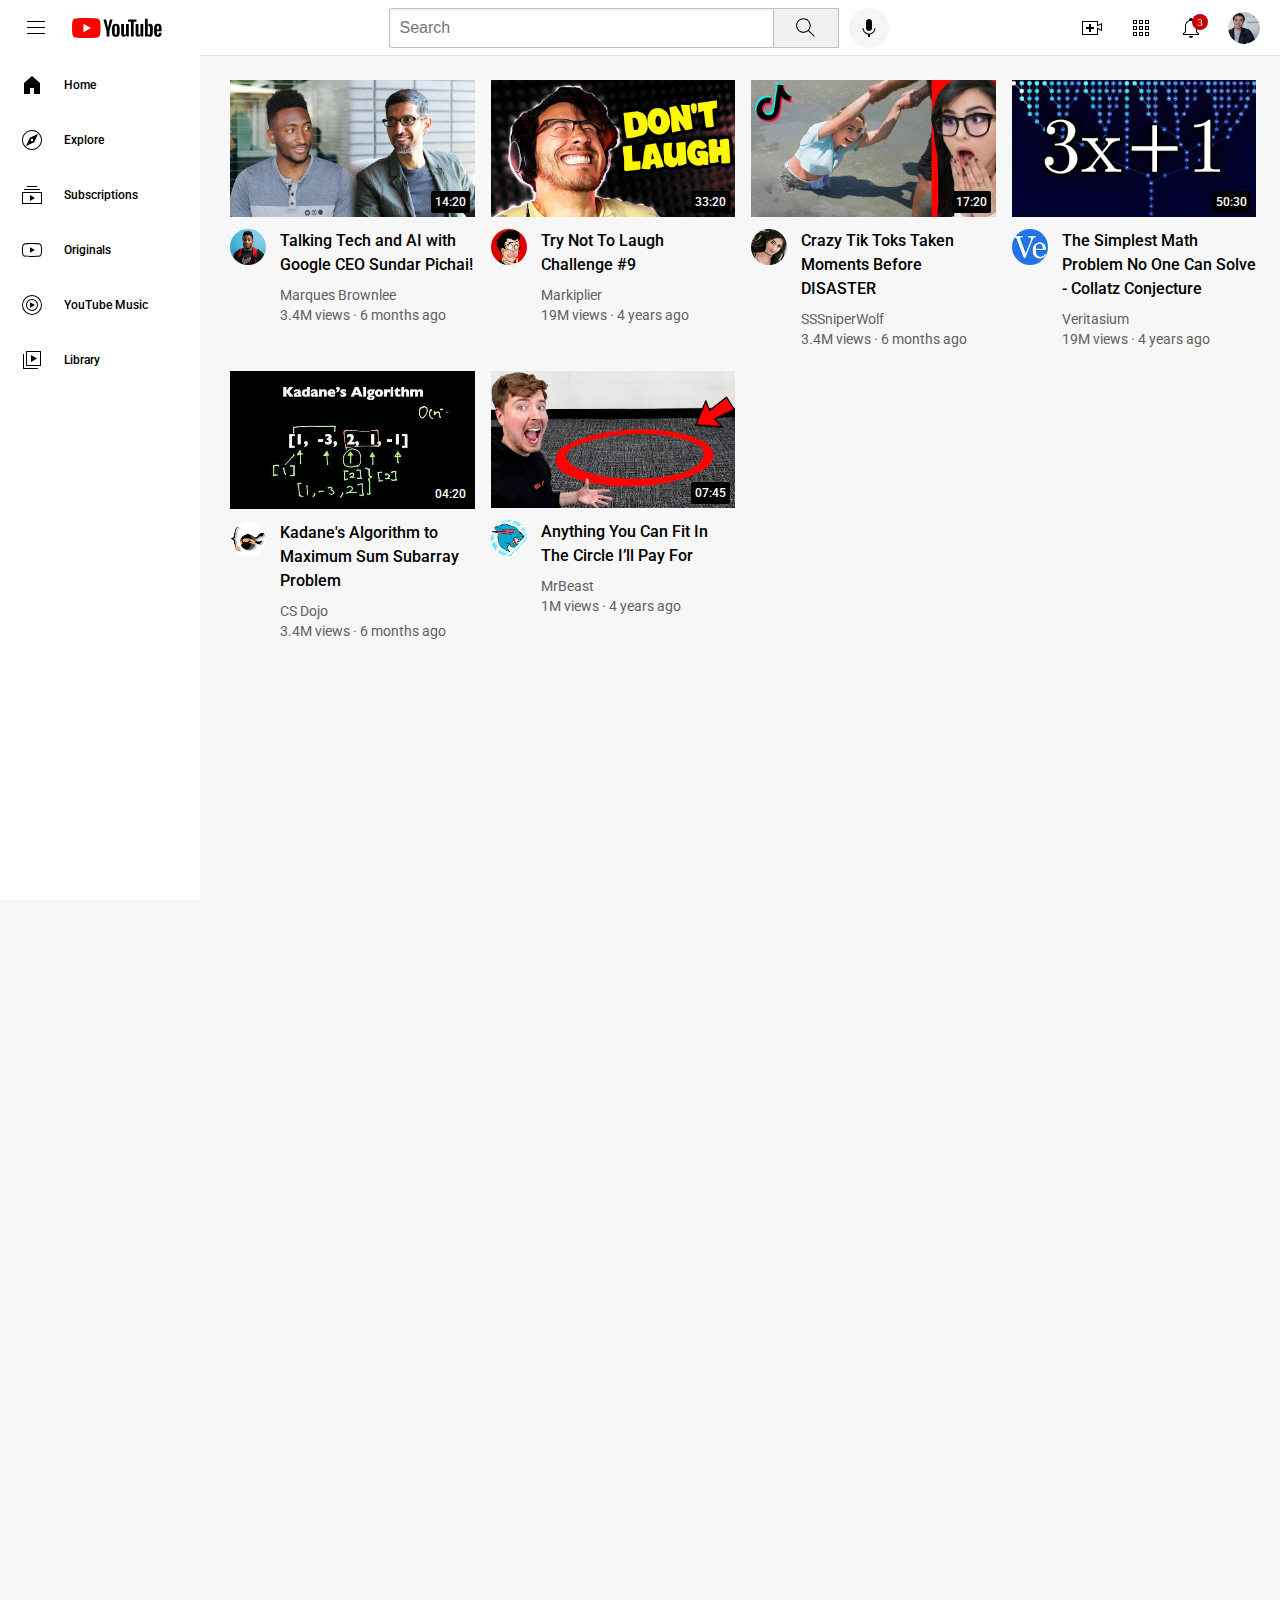
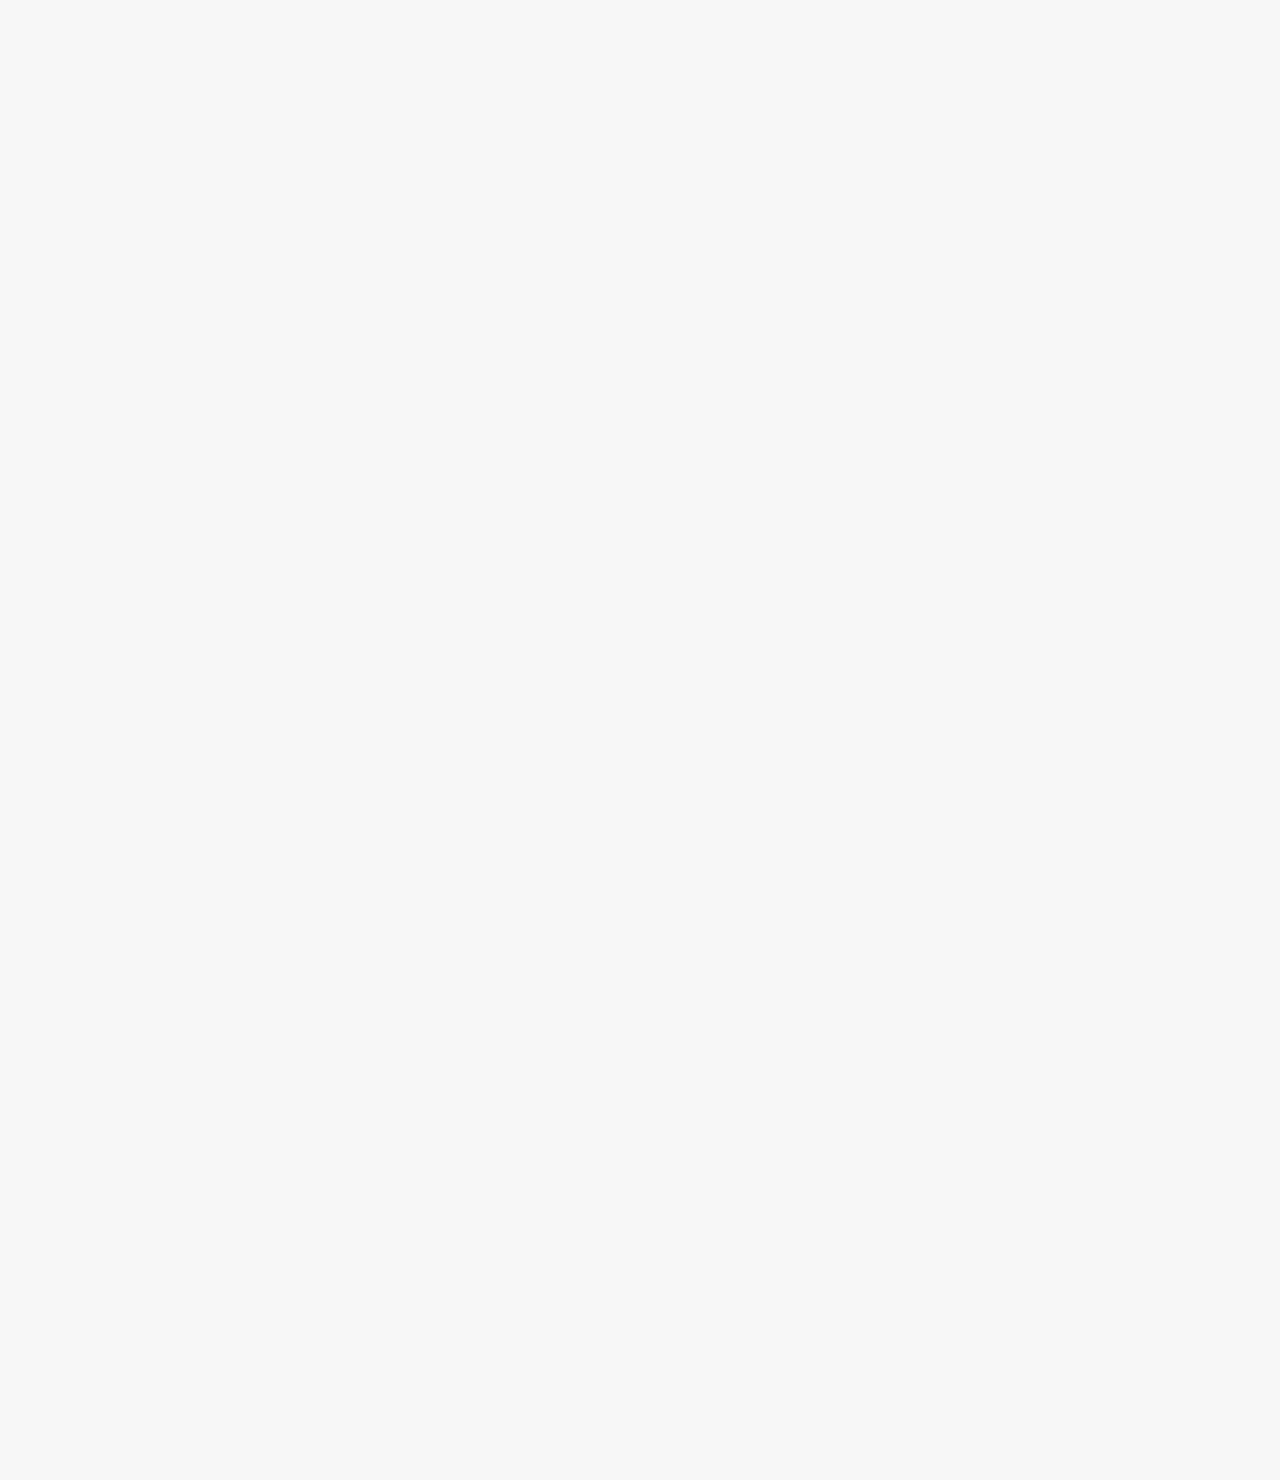
<file: index.html>
<!DOCTYPE html>
<html>
  <head>
    <title>YouTube.com Clone</title>
    <link rel="preconnect" href="https://fonts.googleapis.com">
    <link rel="preconnect" href="https://fonts.gstatic.com" crossorigin>
    <link href="https://fonts.googleapis.com/css2?family=Roboto:ital,wght@0,100;0,300;0,400;0,500;0,700;0,900;1,100;1,300;1,400;1,500;1,700;1,900&display=swap" rel="stylesheet">
    <link rel="stylesheet" href="styles/video.css">
    <link rel="stylesheet" href="styles/header.css">
    <link rel="stylesheet" href="styles/general.css">
    <link rel="stylesheet" href="styles/sidebar.css">

  </head>
  <body>
    <header class="header">
      <div class="left-section">
        <img class="hamburger-menu" src="icons/hamburger-menu.svg">
        <img class="youtube-logo" src="icons/youtube-logo.svg">
      </div>
      <div class="middle-section">
        <input class="search-bar" type="text" placeholder="Search">
        <button class="search-button">
          <img class="search-icon" src="icons/search.svg">
          <div class="tooltip">Search</div>
        </button>
        <!-- Put position absolute inside position relative -->
        <button class="voice-search-button">
          <img class="voice-search-icon" src="icons/voice-search-icon.svg">
          <div class="tooltip">Search with your voice</div>
        </button>
      </div>
      <div class="right-section">
        <div class="upload-icon-container">
          <img class="upload-icon" src="icons/upload.svg">
          <div class="tooltip">Create</div>
        </div>
        <div class="youtube-apps-icon-container">
          <img class="youtube-apps-icon" src="icons/youtube-apps.svg">
          <div class="tooltip">YouTube Apps</div>
        </div>
        <div class="notifications-icon-container">
          <img class="notifications-icon" src="icons/notifications.svg">
          <div class="notifications-count">3</div>
          <div class="tooltip">Notifications</div> 
        </div>
        <img class="current-user-picture" src="channel-pictures/my-channel.jpeg">
      </div>
    </header>
    <nav class="sidebar">
      <div class="sidebar-link">
        <img src="icons/home.svg" alt="">
        <div>Home</div>
      </div>
      <div class="sidebar-link">
        <img src="icons/explore.svg" alt="">
        <div>Explore</div>
      </div>
      <div class="sidebar-link">
        <img src="icons/subscriptions.svg" alt="">
        <div>Subscriptions</div>
      </div>
      <div class="sidebar-link">
        <img src="icons/originals.svg" alt="">
        <div>Originals</div>
      </div>
      <div class="sidebar-link">
        <img src="icons/youtube-music.svg" alt="">
        <div>YouTube Music</div>
      </div>
      <div class="sidebar-link">
        <img src="icons/library.svg" alt="">
        <div>Library</div>
      </div>
    </nav>
    <main>
      <section class="video-grid">
        <div class="video-preview">
          <div class="thumbnail-row">
            <a href="https://www.youtube.com/watch?v=n2RNcPRtAiY">
              <img class="thumbnail" src="thumbnails/thumbnail-1.webp">
            </a>
            <div class="video-time">14:20</div>
          </div>
          <div class="video-info-grid">
            <div class="channel-picture">
              <div class="profile-picture-container">
                <a href="https://www.youtube.com/c/mkbhd">
                  <img class="profile-picture"  src="channel-pictures/channel-1.jpeg">
                </a>
                <div class="channel-info">
                  <div>
                    <img  class="profile-picture-notification" src="channel-pictures/channel-1.jpeg" alt="">
                  </div>
                  <div>
                    <p class="channel-author">
                      Marques Brownlee
                    </p>
                    <p class="channel-subscribers">
                      15M Subscribers
                    </p>
                  </div>
                </div> 
              </div>
            </div>
            <div class="video-info">
              <a class="video-title-link" href="https://www.youtube.com/watch?v=n2RNcPRtAiY" target="_blank">
                <p class="video-title">
                  Talking Tech and AI with Google CEO Sundar Pichai!
                </p>
              </a>
              <p class="video-author">
                Marques Brownlee
              </p>
              <p class="video-stats">
                3.4M views · 6 months ago
              </p>
            </div>
          </div>
        </div>
        <div class="video-preview">
          <div class="thumbnail-row">
            <a href="https://www.youtube.com/watch?v=mP0RAo9SKZk">
              <img class="thumbnail" src="thumbnails/thumbnail-2.webp">
            </a>
            <div class="video-time">33:20</div>
          </div>
          <div class="video-info-grid">
            <div class="channel-picture">
              <div class="profile-picture-container">
                <a href="https://www.youtube.com/c/markiplier">
                  <img class="profile-picture" src="channel-pictures/channel-2.jpeg" alt="">
                </a>
                <div class="channel-info">
                  <div>
                    <img  class="profile-picture-notification" src="channel-pictures/channel-2.jpeg" alt="">
                  </div>
                  <div>
                    <p class="channel-author">
                      Markiplier
                    </p>
                    <p class="channel-subscribers">
                      120M Subscribers
                    </p>
                  </div>
                </div>
              </div>     
            </div>
            <div class="video-info">
              <a class="video-title-link" href="https://www.youtube.com/watch?v=mP0RAo9SKZk" target="_blank">
                <p class="video-title">
                  Try Not To Laugh Challenge #9
                </p>
              </a>
              
              <p class="video-author">
                Markiplier
              </p>
              <p class="video-stats">
                19M views · 4 years ago
              </p>
            </div>
          </div>
          
        </div>
        <div class="video-preview">
          <div class="thumbnail-row">
            <a href="https://www.youtube.com/watch?v=FgjPQQeTh1w">
              <img class="thumbnail" src="thumbnails/thumbnail-3.webp">
            </a>
            <div class="video-time">17:20</div>
          </div>
          <div class="video-info-grid">
            <div class="channel-picture">
              <div class="profile-picture-container">
                <a href="https://www.youtube.com/user/SSSniperWolf">
                  <img class="profile-picture"  src="channel-pictures/channel-3.jpeg">
                </a>
                <div class="channel-info">
                  <div>
                    <img  class="profile-picture-notification" src="channel-pictures/channel-3.jpeg" alt="">
                  </div>
                  <div>
                    <p class="channel-author">
                      SSSniperWolf
                    </p>
                    <p class="channel-subscribers">
                      1k Subscribers
                    </p>
                  </div>
                </div> 
                
              </div>
            </div>
              
            <div class="video-info">
              <a class="video-title-link" href="https://www.youtube.com/watch?v=FgjPQQeTh1w" target="_blank">
                <p class="video-title">
                  Crazy Tik Toks Taken Moments Before DISASTER
                </p>
              </a>
              <p class="video-author">
                SSSniperWolf
              </p>
              <p class="video-stats">
                3.4M views · 6 months ago
              </p>
            </div>
          </div>
        </div>
        <div class="video-preview">
          <div class="thumbnail-row">
            <a href="https://www.youtube.com/watch?v=FgjPQQeTh1w">
              <img class="thumbnail" src="thumbnails/thumbnail-4.webp">
            </a>
            <div class="video-time">50:30</div>
          </div>
          <div class="video-info-grid">
            <div class="channel-picture">
              <div class="profile-picture-container">
                <a href="https://www.youtube.com/c/veritasium">
                  <img class="profile-picture" src="channel-pictures/channel-4.jpeg" alt="">
                </a>
                <div class="channel-info">
                  <div>
                    <img  class="profile-picture-notification" src="channel-pictures/channel-4.jpeg" alt="">
                  </div>
                  <div>
                    <p class="channel-author">
                      Veritasium
                    </p>
                    <p class="channel-subscribers">
                      153k Subscribers
                    </p>
                  </div>
                </div>  
              </div>
            </div>
            <div class="video-info">
              <a class="video-title-link" href="https://www.youtube.com/watch?v=FgjPQQeTh1w" target="_blank">
                <p class="video-title">
                  The Simplest Math Problem No One Can Solve - Collatz Conjecture              </p>
              </a>
              <p class="video-author">
                Veritasium
              </p>
              <p class="video-stats">
                19M views · 4 years ago
              </p>
            </div>
          </div>
          
        </div>
        <div class="video-preview">
          <div class="thumbnail-row">
            <a href="https://www.youtube.com/watch?v=86CQq3pKSUw">
              <img class="thumbnail" src="thumbnails/thumbnail-5.webp">
            </a>
            <div class="video-time">04:20</div>
  
          </div>
          <div class="video-info-grid">
            <div class="channel-picture">
              <div class="profile-picture-container">
                <a href="https://www.youtube.com/c/CSDojo">
                  <img class="profile-picture"  src="channel-pictures/channel-5.jpeg">
                </a>
                <div class="channel-info">
                  <div>
                    <img  class="profile-picture-notification" src="channel-pictures/channel-5.jpeg" alt="">
                  </div>
                  <div>
                    <p class="channel-author">
                      CS Dojo
                    </p>
                    <p class="channel-subscribers">
                      720k Subscribers
                    </p>
                  </div>
                </div>
              </div>
            </div>
            <div class="video-info">
              <a class="video-title-link" href="https://www.youtube.com/watch?v=86CQq3pKSUw" target="_blank">
                <p class="video-title">
                  Kadane's Algorithm to Maximum Sum Subarray Problem 
                </p>
              </a>
              <p class="video-author">
                CS Dojo
              </p>
              <p class="video-stats">
                3.4M views · 6 months ago
              </p>
            </div>
          </div>
        </div>
        <div class="video-preview">
          <div class="thumbnail-row">
            <a href="https://www.youtube.com/watch?v=86CQq3pKSUw">
              <img class="thumbnail" src="thumbnails/thumbnail-6.webp">
            </a>
            <div class="video-time">07:45</div>
          </div>
          <div class="video-info-grid">
            <div class="channel-picture">
              <div class="profile-picture-container">
                <a href="https://www.youtube.com/channel/UCX6OQ3DkcsbYNE6H8uQQuVA">
                  <img class="profile-picture" src="channel-pictures/channel-6.jpeg" alt="">
                </a>
                <div class="channel-info">
                  <div>
                    <img  class="profile-picture-notification" src="channel-pictures/channel-6.jpeg" alt="">
                  </div>
                  <div>
                    <p class="channel-author">
                      MrBeast
                    </p>
                    <p class="channel-subscribers">
                      10Cr Subscribers
                    </p>
                  </div>
                </div>  
              </div>
            </div>
            <div class="video-info">
              <a class="video-title-link" href="https://www.youtube.com/watch?v=86CQq3pKSUw" target="_blank">
                <p class="video-title">
                  Anything You Can Fit In The Circle I’ll Pay For
                </p>
              </a>
              
              <p class="video-author">
                MrBeast
              </p>
              <p class="video-stats">
                1M views · 4 years ago
              </p>
            </div>
          </div>  
        </div>
      </section>  
    </main>
    
  </body>

</html>
</file>
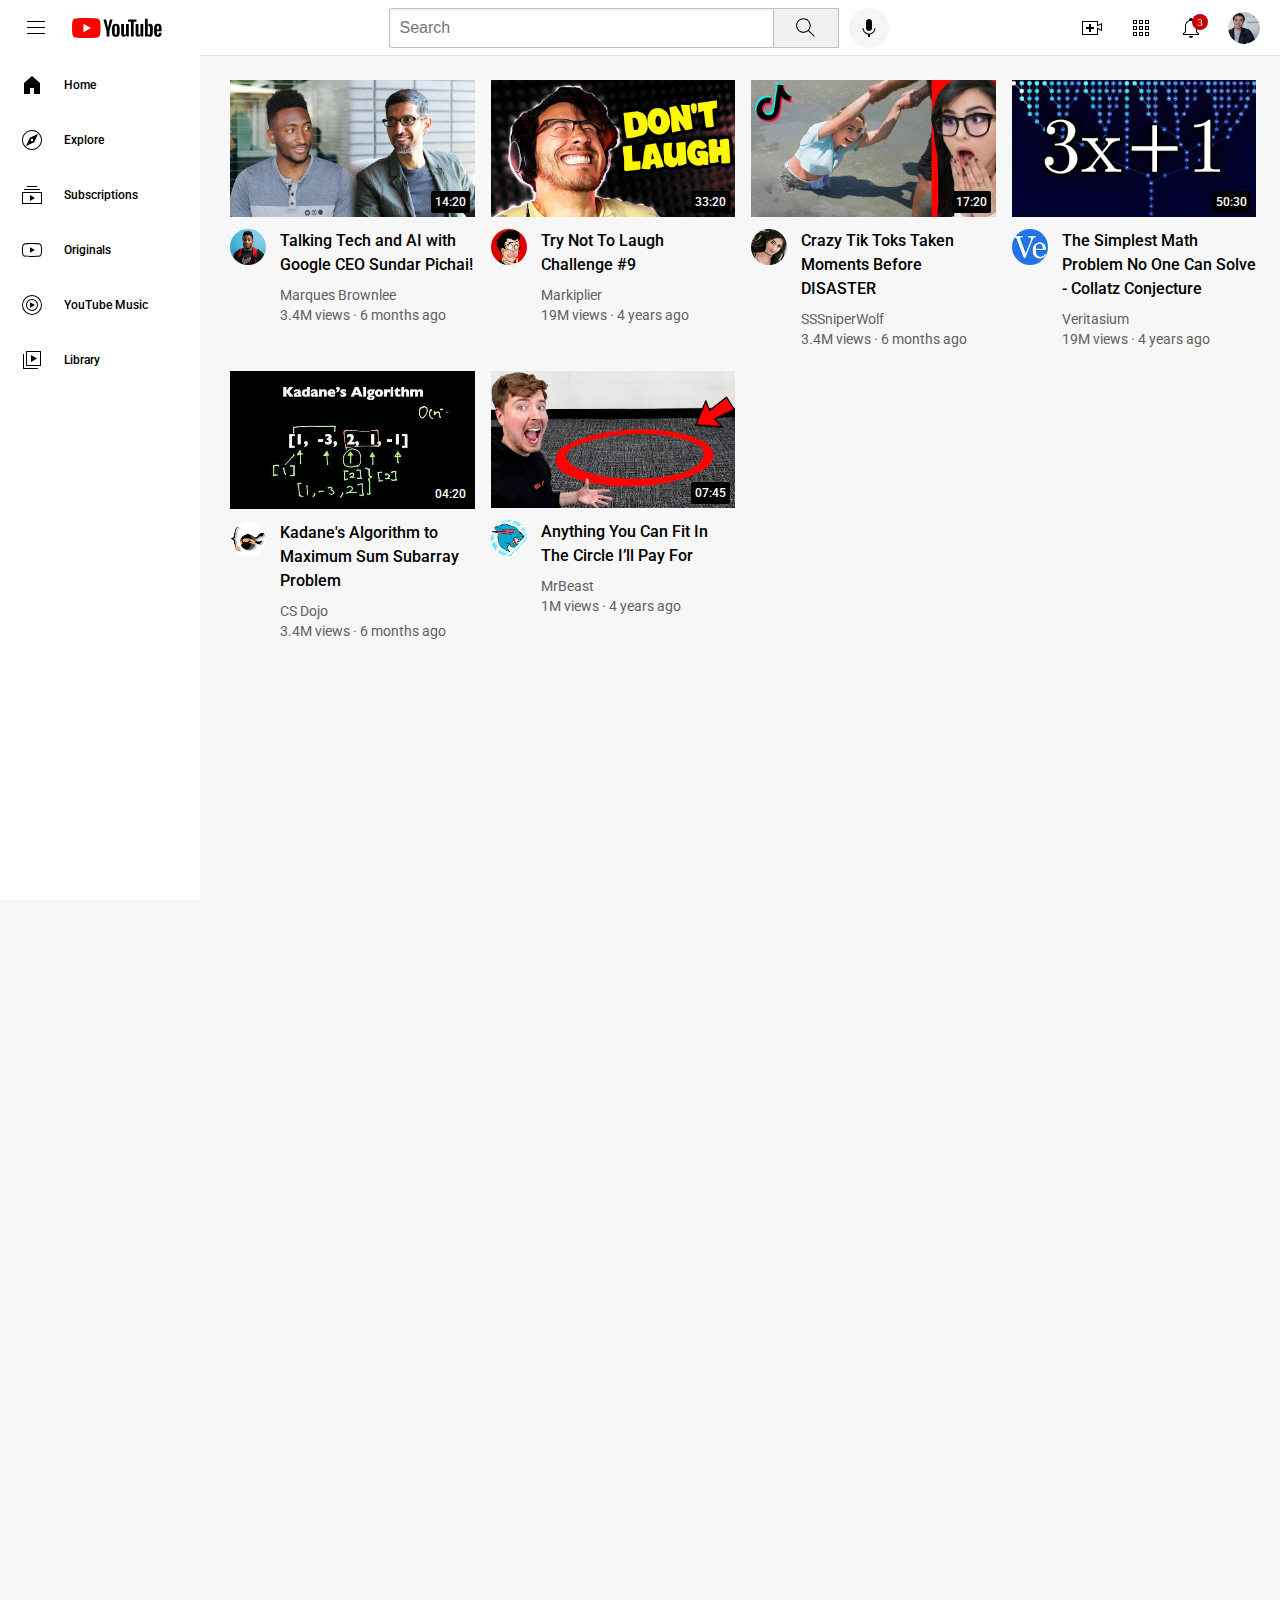
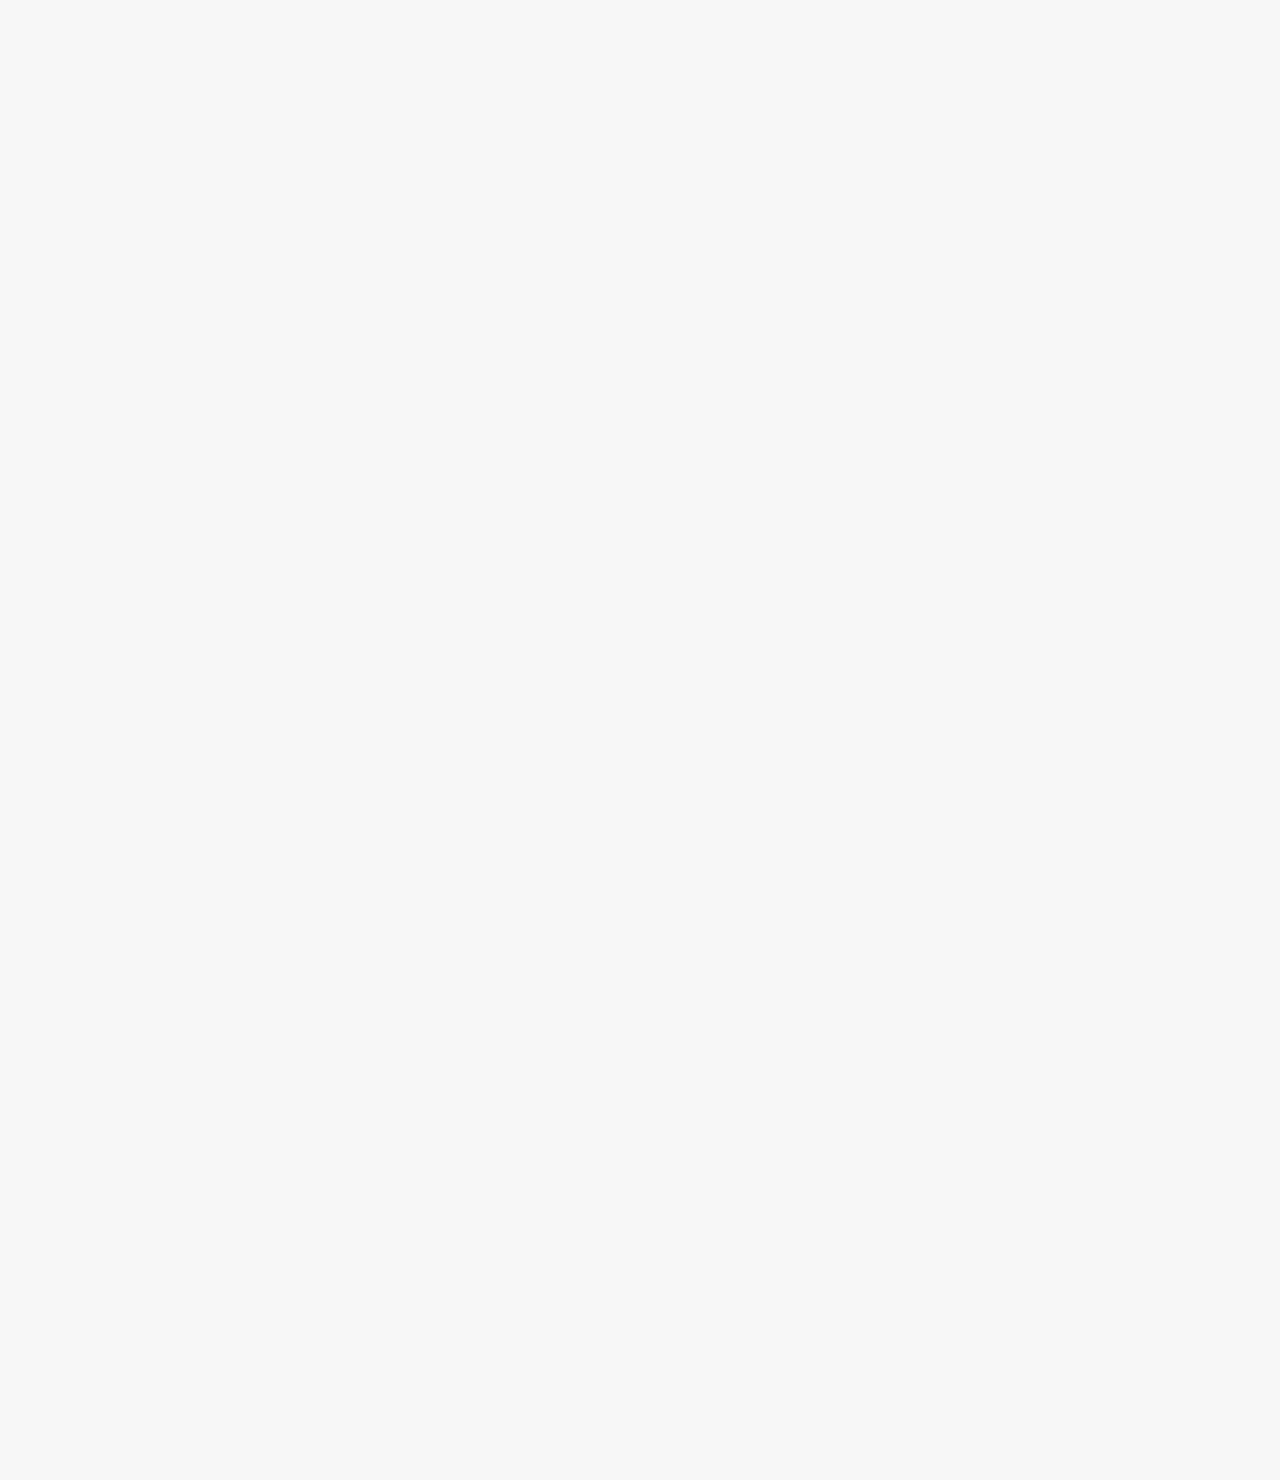
<file: youtube.html>
<!DOCTYPE html>
<html>
  <head>
    <title>YouTube.com Clone</title>
    <link rel="preconnect" href="https://fonts.googleapis.com">
    <link rel="preconnect" href="https://fonts.gstatic.com" crossorigin>
    <link href="https://fonts.googleapis.com/css2?family=Roboto:ital,wght@0,100;0,300;0,400;0,500;0,700;0,900;1,100;1,300;1,400;1,500;1,700;1,900&display=swap" rel="stylesheet">
    <link rel="stylesheet" href="styles/video.css">
    <link rel="stylesheet" href="styles/header.css">
    <link rel="stylesheet" href="styles/general.css">
    <link rel="stylesheet" href="styles/sidebar.css">

  </head>
  <body>
    <header class="header">
      <div class="left-section">
        <img class="hamburger-menu" src="icons/hamburger-menu.svg">
        <img class="youtube-logo" src="icons/youtube-logo.svg">
      </div>
      <div class="middle-section">
        <input class="search-bar" type="text" placeholder="Search">
        <button class="search-button">
          <img class="search-icon" src="icons/search.svg">
          <div class="tooltip">Search</div>
        </button>
        <!-- Put position absolute inside position relative -->
        <button class="voice-search-button">
          <img class="voice-search-icon" src="icons/voice-search-icon.svg">
          <div class="tooltip">Search with your voice</div>
        </button>
      </div>
      <div class="right-section">
        <div class="upload-icon-container">
          <img class="upload-icon" src="icons/upload.svg">
          <div class="tooltip">Create</div>
        </div>
        <div class="youtube-apps-icon-container">
          <img class="youtube-apps-icon" src="icons/youtube-apps.svg">
          <div class="tooltip">YouTube Apps</div>
        </div>
        <div class="notifications-icon-container">
          <img class="notifications-icon" src="icons/notifications.svg">
          <div class="notifications-count">3</div>
          <div class="tooltip">Notifications</div> 
        </div>
        <img class="current-user-picture" src="channel-pictures/my-channel.jpeg">
      </div>
    </header>
    <nav class="sidebar">
      <div class="sidebar-link">
        <img src="icons/home.svg" alt="">
        <div>Home</div>
      </div>
      <div class="sidebar-link">
        <img src="icons/explore.svg" alt="">
        <div>Explore</div>
      </div>
      <div class="sidebar-link">
        <img src="icons/subscriptions.svg" alt="">
        <div>Subscriptions</div>
      </div>
      <div class="sidebar-link">
        <img src="icons/originals.svg" alt="">
        <div>Originals</div>
      </div>
      <div class="sidebar-link">
        <img src="icons/youtube-music.svg" alt="">
        <div>YouTube Music</div>
      </div>
      <div class="sidebar-link">
        <img src="icons/library.svg" alt="">
        <div>Library</div>
      </div>
    </nav>
    <main>
      <section class="video-grid">
        <div class="video-preview">
          <div class="thumbnail-row">
            <a href="https://www.youtube.com/watch?v=n2RNcPRtAiY">
              <img class="thumbnail" src="thumbnails/thumbnail-1.webp">
            </a>
            <div class="video-time">14:20</div>
          </div>
          <div class="video-info-grid">
            <div class="channel-picture">
              <div class="profile-picture-container">
                <a href="https://www.youtube.com/c/mkbhd">
                  <img class="profile-picture"  src="channel-pictures/channel-1.jpeg">
                </a>
                <div class="channel-info">
                  <div>
                    <img  class="profile-picture-notification" src="channel-pictures/channel-1.jpeg" alt="">
                  </div>
                  <div>
                    <p class="channel-author">
                      Marques Brownlee
                    </p>
                    <p class="channel-subscribers">
                      15M Subscribers
                    </p>
                  </div>
                </div> 
              </div>
            </div>
            <div class="video-info">
              <a class="video-title-link" href="https://www.youtube.com/watch?v=n2RNcPRtAiY" target="_blank">
                <p class="video-title">
                  Talking Tech and AI with Google CEO Sundar Pichai!
                </p>
              </a>
              <p class="video-author">
                Marques Brownlee
              </p>
              <p class="video-stats">
                3.4M views · 6 months ago
              </p>
            </div>
          </div>
        </div>
        <div class="video-preview">
          <div class="thumbnail-row">
            <a href="https://www.youtube.com/watch?v=mP0RAo9SKZk">
              <img class="thumbnail" src="thumbnails/thumbnail-2.webp">
            </a>
            <div class="video-time">33:20</div>
          </div>
          <div class="video-info-grid">
            <div class="channel-picture">
              <div class="profile-picture-container">
                <a href="https://www.youtube.com/c/markiplier">
                  <img class="profile-picture" src="channel-pictures/channel-2.jpeg" alt="">
                </a>
                <div class="channel-info">
                  <div>
                    <img  class="profile-picture-notification" src="channel-pictures/channel-2.jpeg" alt="">
                  </div>
                  <div>
                    <p class="channel-author">
                      Markiplier
                    </p>
                    <p class="channel-subscribers">
                      120M Subscribers
                    </p>
                  </div>
                </div>
              </div>     
            </div>
            <div class="video-info">
              <a class="video-title-link" href="https://www.youtube.com/watch?v=mP0RAo9SKZk" target="_blank">
                <p class="video-title">
                  Try Not To Laugh Challenge #9
                </p>
              </a>
              
              <p class="video-author">
                Markiplier
              </p>
              <p class="video-stats">
                19M views · 4 years ago
              </p>
            </div>
          </div>
          
        </div>
        <div class="video-preview">
          <div class="thumbnail-row">
            <a href="https://www.youtube.com/watch?v=FgjPQQeTh1w">
              <img class="thumbnail" src="thumbnails/thumbnail-3.webp">
            </a>
            <div class="video-time">17:20</div>
          </div>
          <div class="video-info-grid">
            <div class="channel-picture">
              <div class="profile-picture-container">
                <a href="https://www.youtube.com/user/SSSniperWolf">
                  <img class="profile-picture"  src="channel-pictures/channel-3.jpeg">
                </a>
                <div class="channel-info">
                  <div>
                    <img  class="profile-picture-notification" src="channel-pictures/channel-3.jpeg" alt="">
                  </div>
                  <div>
                    <p class="channel-author">
                      SSSniperWolf
                    </p>
                    <p class="channel-subscribers">
                      1k Subscribers
                    </p>
                  </div>
                </div> 
                
              </div>
            </div>
              
            <div class="video-info">
              <a class="video-title-link" href="https://www.youtube.com/watch?v=FgjPQQeTh1w" target="_blank">
                <p class="video-title">
                  Crazy Tik Toks Taken Moments Before DISASTER
                </p>
              </a>
              <p class="video-author">
                SSSniperWolf
              </p>
              <p class="video-stats">
                3.4M views · 6 months ago
              </p>
            </div>
          </div>
        </div>
        <div class="video-preview">
          <div class="thumbnail-row">
            <a href="https://www.youtube.com/watch?v=FgjPQQeTh1w">
              <img class="thumbnail" src="thumbnails/thumbnail-4.webp">
            </a>
            <div class="video-time">50:30</div>
          </div>
          <div class="video-info-grid">
            <div class="channel-picture">
              <div class="profile-picture-container">
                <a href="https://www.youtube.com/c/veritasium">
                  <img class="profile-picture" src="channel-pictures/channel-4.jpeg" alt="">
                </a>
                <div class="channel-info">
                  <div>
                    <img  class="profile-picture-notification" src="channel-pictures/channel-4.jpeg" alt="">
                  </div>
                  <div>
                    <p class="channel-author">
                      Veritasium
                    </p>
                    <p class="channel-subscribers">
                      153k Subscribers
                    </p>
                  </div>
                </div>  
              </div>
            </div>
            <div class="video-info">
              <a class="video-title-link" href="https://www.youtube.com/watch?v=FgjPQQeTh1w" target="_blank">
                <p class="video-title">
                  The Simplest Math Problem No One Can Solve - Collatz Conjecture              </p>
              </a>
              <p class="video-author">
                Veritasium
              </p>
              <p class="video-stats">
                19M views · 4 years ago
              </p>
            </div>
          </div>
          
        </div>
        <div class="video-preview">
          <div class="thumbnail-row">
            <a href="https://www.youtube.com/watch?v=86CQq3pKSUw">
              <img class="thumbnail" src="thumbnails/thumbnail-5.webp">
            </a>
            <div class="video-time">04:20</div>
  
          </div>
          <div class="video-info-grid">
            <div class="channel-picture">
              <div class="profile-picture-container">
                <a href="https://www.youtube.com/c/CSDojo">
                  <img class="profile-picture"  src="channel-pictures/channel-5.jpeg">
                </a>
                <div class="channel-info">
                  <div>
                    <img  class="profile-picture-notification" src="channel-pictures/channel-5.jpeg" alt="">
                  </div>
                  <div>
                    <p class="channel-author">
                      CS Dojo
                    </p>
                    <p class="channel-subscribers">
                      720k Subscribers
                    </p>
                  </div>
                </div>
              </div>
            </div>
            <div class="video-info">
              <a class="video-title-link" href="https://www.youtube.com/watch?v=86CQq3pKSUw" target="_blank">
                <p class="video-title">
                  Kadane's Algorithm to Maximum Sum Subarray Problem 
                </p>
              </a>
              <p class="video-author">
                CS Dojo
              </p>
              <p class="video-stats">
                3.4M views · 6 months ago
              </p>
            </div>
          </div>
        </div>
        <div class="video-preview">
          <div class="thumbnail-row">
            <a href="https://www.youtube.com/watch?v=86CQq3pKSUw">
              <img class="thumbnail" src="thumbnails/thumbnail-6.webp">
            </a>
            <div class="video-time">07:45</div>
          </div>
          <div class="video-info-grid">
            <div class="channel-picture">
              <div class="profile-picture-container">
                <a href="https://www.youtube.com/channel/UCX6OQ3DkcsbYNE6H8uQQuVA">
                  <img class="profile-picture" src="channel-pictures/channel-6.jpeg" alt="">
                </a>
                <div class="channel-info">
                  <div>
                    <img  class="profile-picture-notification" src="channel-pictures/channel-6.jpeg" alt="">
                  </div>
                  <div>
                    <p class="channel-author">
                      MrBeast
                    </p>
                    <p class="channel-subscribers">
                      10Cr Subscribers
                    </p>
                  </div>
                </div>  
              </div>
            </div>
            <div class="video-info">
              <a class="video-title-link" href="https://www.youtube.com/watch?v=86CQq3pKSUw" target="_blank">
                <p class="video-title">
                  Anything You Can Fit In The Circle I’ll Pay For
                </p>
              </a>
              
              <p class="video-author">
                MrBeast
              </p>
              <p class="video-stats">
                1M views · 4 years ago
              </p>
            </div>
          </div>  
        </div>
      </section>  
    </main>
    
  </body>

</html>
</file>
<file: styles/video.css>
.thumbnail{
  width: 100%;
}
.video-info-grid{
  display: grid;
  grid-template-columns: 50px 1fr;
}

.profile-picture{
  width: 36px;
  border-radius: 25px;

}
.video-title-link{
  text-decoration: none;
}

.profile-picture-notification{
  width: 60px;
  height: 60px;
  object-fit: cover;
  border-radius: 30px;
  margin-left: 20px;
}
.channel-info{
  width:300px;
  display: flex;
  align-items: center;
  background-color: white;
  padding-top: 20px;
  padding-bottom: 20px;
  position: absolute;
  z-index: 300;
  bottom: -115px;
  left: 0;
  box-shadow: 0 3px 5px rgba(0, 0,0,0.15);
  border-radius: 3px;
  opacity: 0;
  transition: opacity 0.15s;
  pointer-events: none;
}

.channel-author{
  margin-left: 10px;
  font-size: 18px;
  font-weight: bold;
  margin-bottom: 10px;
}
.channel-subscribers{
  margin-left: 10px;
}

.profile-picture-container:hover .channel-info{
  opacity: 1;
}

.profile-picture-container{
  position: relative;
  display: inline-block;
}
.video-title{
  margin-top: 0px;
  font-weight: 500;
  font-size: 15px;
  line-height: 20px;
  margin-bottom: 10px;
  color: black;
}
.thumbnail-row{
  margin-bottom: 8px;
  position: relative;
}
.video-author,.video-stats{
  font-size: 12px;
  color: rgb(96, 96, 96);

}
.video-author{
  margin-bottom: 4px;

}
.video-grid{
  display: grid;
  grid-template-columns: 1fr 1fr 1fr;
  column-gap: 16px;
  row-gap: 24px;
}

@media (max-width:750px) {
  .video-grid{
    grid-template-columns: 1fr 1fr;
  }
}

@media (min-width:751px) and (max-width:999px) {
  .video-grid{
    grid-template-columns: 1fr 1fr 1fr;
  }
}

@media (min-width:1000px) {
  .video-grid{
    grid-template-columns: 1fr 1fr 1fr 1fr;
  }  
}

@media (min-width:1000px) {
  .video-title{
    font-size: 16px;
    line-height: 24px;
  }
  .video-author,.video-stats{
    font-size: 14px;
    color: rgb(96, 96, 96);
  
  }

}


.video-time{
  background-color: black;
  color: white;
  position: absolute;
  bottom: 8px;
  right: 5px;
  font-family: Roboto,Arial, Helvetica, sans-serif;
  font-size: 12px;
  font-weight: 500;
  padding-left: 4px;
  padding-right: 4px;
  padding-bottom: 4px;
  padding-top: 4px;
  border-radius: 2px;
}
</file>
<file: styles/header.css>
.header {
  height: 55px;

  display: flex;
  flex-direction: row;
  justify-content: space-between;

  position: fixed;
  top: 0;
  left: 0;
  right: 0;
  z-index: 100;

  background-color: white;
  border-bottom-width: 1px;
  border-bottom-style: solid;
  border-bottom-color: rgb(228, 228, 228);
}

.left-section {
  display: flex;
  align-items: center;
}

.hamburger-menu {
  height: 24px;
  margin-left: 24px;
  margin-right: 24px;
}

.youtube-logo {
  height: 20px;
}

.middle-section {
  flex: 1;
  margin-left: 70px;
  margin-right: 35px;
  max-width: 500px;
  display: flex;
  align-items: center;
}

.search-bar {
  flex: 1;
  height: 36px;
  padding-left: 10px;
  font-size: 16px;
  border: 1px solid rgb(192, 192, 192);
  border-radius: 2px;
  box-shadow: inset 1px 2px 3px rgba(0, 0, 0, 0.05);
  width: 0;
}

.search-bar::placeholder {
  font-size: 16px;
}

.search-button {
  height: 40px;
  width: 66px;
  background-color: rgb(240, 240, 240);
  border-width: 1px;
  border-style: solid;
  border-color: rgb(192, 192, 192);
  margin-left: -1px;
  margin-right: 10px;
}

.search-button,
.voice-search-button,
.upload-icon-container,
 .youtube-apps-icon-container,
 .notifications-icon-container{
  display: flex;
  justify-content: center;
  align-items: center;
  position: relative;
}

.search-button .tooltip,
.voice-search-button .tooltip,
.upload-icon-container .tooltip,
.youtube-apps-icon-container .tooltip,
.notifications-icon-container .tooltip {
  position: absolute;
  background-color: gray;
  color: white;
  padding-top: 4px;
  padding-bottom: 4px;
  padding-left: 8px;
  padding-right: 8px;
  border-radius: 2px;
  font-size: 12px;
  bottom: -30px;
  opacity: 0;
  transition: opacity 0.15s;
  pointer-events: none;
  white-space: nowrap;
}

.search-button:hover .tooltip,
.voice-search-button:hover .tooltip,
.upload-icon-container:hover .tooltip,
.youtube-apps-icon-container:hover .tooltip,
.notifications-icon-container:hover .tooltip {
  opacity: 1;
}

.search-icon {
  height: 25px;
}

.voice-search-button {
  height: 40px;
  width: 40px;
  border-radius: 20px;
  border: none;
  background-color: rgb(245, 245, 245);
}

.voice-search-icon {
  height: 24px;
}

.right-section {
  width: 180px;
  margin-right: 20px;
  display: flex;
  align-items: center;
  justify-content: space-between;
  flex-shrink: 0;
}

.upload-icon {
  height: 24px;
}

.youtube-apps-icon {
  height: 24px;
}

.notifications-icon {
  height: 24px;
}

.notifications-count {
  position: absolute;
  top: -2px;
  right: -5px;
  background-color: rgb(200, 0, 0);
  color: white;
  font-size: 11px;
  padding-left: 5px;
  padding-right: 5px;
  padding-top: 2px;
  padding-bottom: 2px;
  border-radius: 10px;
}

.current-user-picture {
  height: 32px;
  border-radius: 16px;
}
</file>
<file: styles/general.css>
p{
  font-family: Roboto,Arial, Helvetica, sans-serif;
  margin-top: 0px;
  margin-bottom: 0px;
}
body{
  height: 3000px;
  margin: 0;
  padding-top: 80px;
  padding-left: 96px;
  padding-right: 24px;
  background-color: rgb(247, 247, 247);

}

@media (min-width:1201px) {

  body{
    height: 3000px;
    margin: 0;
    padding-top: 80px;
    padding-left: 230px;
    padding-right: 24px;
    background-color: rgb(247, 247, 247);
  
  }
}
</file>
<file: styles/sidebar.css>
@media (min-width:1000px) {
.sidebar-link div
{
  font-family: Roboto,Arial;
  font-size: 14px;
}
}

@media (max-width:1200px) {
  .sidebar{
    position: fixed;
    left:0;
    bottom: 0;
    top: 55px;
    background-color: white;
    width: 72px;
    z-index: 200;
  }
  .sidebar-link{
    height: 74px;
    display: flex;
    justify-content: center;
    align-items: center;
    flex-direction: column;
    padding-top: 5px;
    cursor: pointer;
  
  }
  .sidebar-link:hover{
    background-color: lightgray;
  }
  
  .sidebar-link img{
    height: 24px;
    margin-bottom: 4px;
  }
  
  .sidebar-link div
  {
    font-family: Roboto,Arial;
    font-size: 10px;
  }  
}

@media (min-width:1201px) {
  .sidebar{
    position: fixed;
    left:0;
    bottom: 0;
    top: 55px;
    background-color: white;
    width: 200px;
    z-index: 200;
  }
  .sidebar-link{
    height: 50px;
    display: flex;
    justify-content:start;
    align-items: center;
    flex-direction: row;
    padding-top: 5px;
    cursor: pointer;
  
  }
  .sidebar-link:hover{
    background-color: lightgray;
  }
  
  .sidebar-link img{
    height: 24px;
    margin-left: 20px;
  }
  
  .sidebar-link div
  {
    font-family: Roboto,Arial;
    font-size: 12px;
    margin-left: 20px;
    font-weight: 500;
  }  
}
</file>
